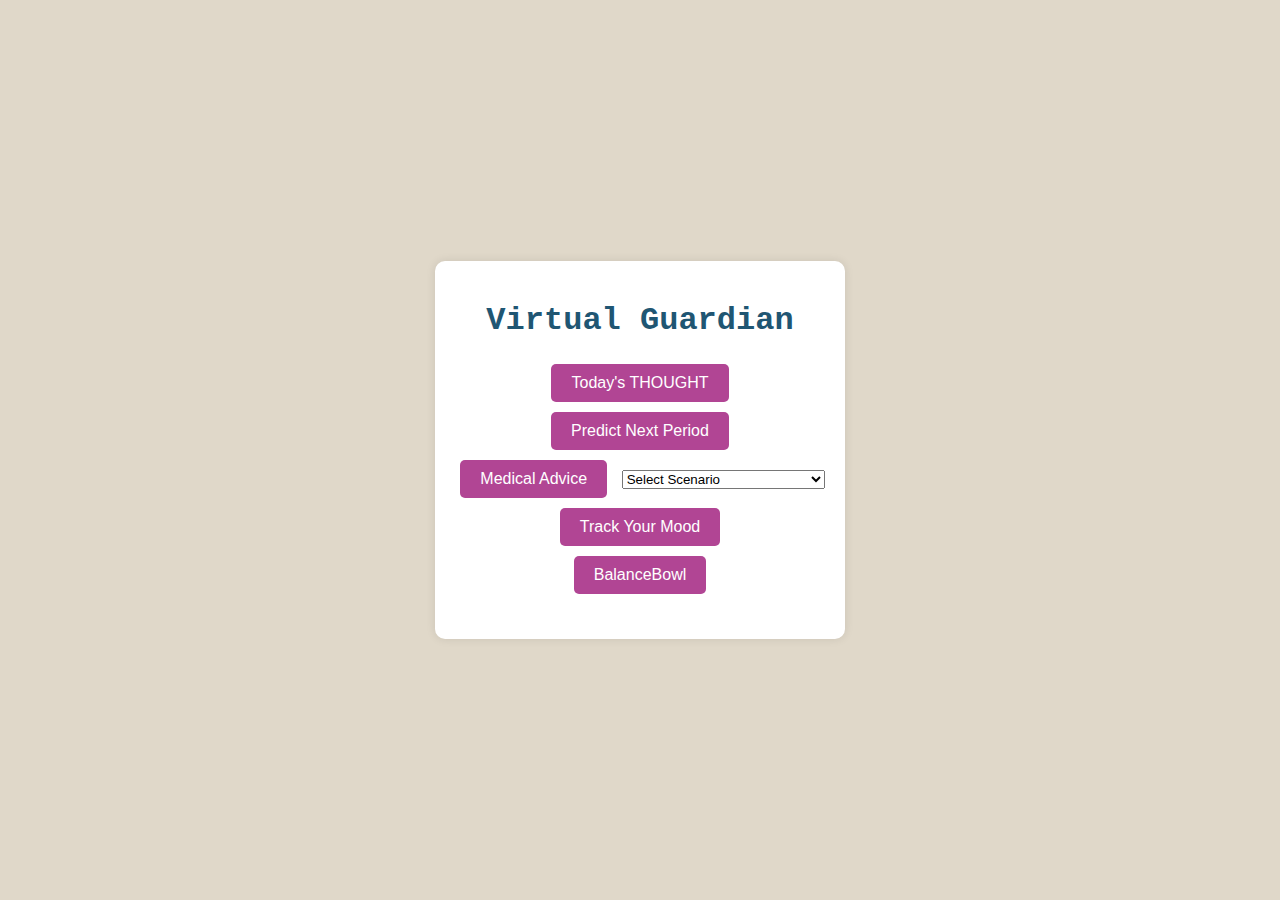
<file: index.html>
<!DOCTYPE html>
<html lang="en">
<head>
    <meta charset="UTF-8">
    <meta name="viewport" content="width=device-width, initial-scale=1.0">
    <link rel="stylesheet" href="style.css">
    <title>Virtual Guardian</title>
</head>
<body>
    <div class="container">
        <h1>Virtual Guardian</h1>
    
        <div>
            <p id="adviceDisplay"></p>
            <button onclick="getAdvice()">Today's THOUGHT</button>
            
        </div>
        <div>
            <button onclick="redirectNextPeriod()">Predict Next Period</button>
        </div>

    
        <div id="scenarioDropdown">
            <button onclick="redirectToScenario()">Medical Advice</button>
            <select id="scenarios" onchange="redirectToScenario()">
                <option value="" selected disabled>Select Scenario</option>
                <option value="low_flow_rate.html">Low Flow Rate Scenario</option>
                <option value="high_flow_rate.html">High Flow Rate Scenario</option>
                <option value="heavy_stomach_pain.html">Heavy Stomach Pain Scenario</option>
                <option value="irregular_periods.html">Irregular Periods Scenario</option>
            </select>
        </div>
        

        <div id="periodTracker">
           
            <button onclick="redirectToMoodPage()">Track Your Mood</button>
        

        <div id="healthyFoods">
            
            <button onclick="redirectToFood()">BalanceBowl</button>
            <p id="healthyFoodsList"></p>
        </div>
    </div>
</div>
    <script src="script.js"></script>
</body>
</html>
</file>
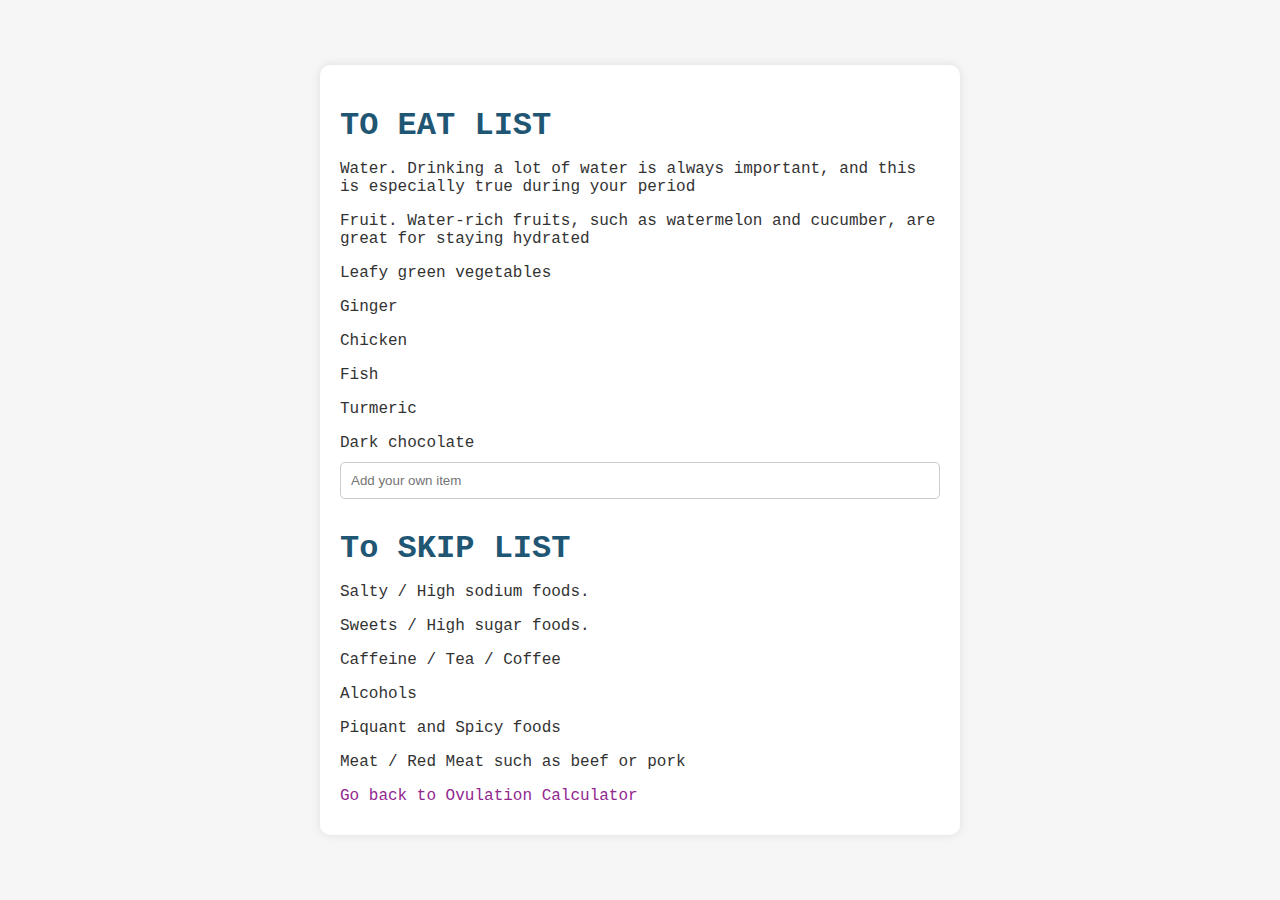
<file: food.html>
<!DOCTYPE html>
<html lang="en">
<head>
    <meta charset="UTF-8">
    <meta name="viewport" content="width=device-width, initial-scale=1.0">
    <style>
        body {
            font-family: 'Courier New', monospace;
            background-color: #f6f6f6;
            margin: 0;
            display: flex;
            justify-content: center;
            align-items: center;
            height: 100vh;
        }

        .container {
            text-align: left;
            background-color: #fff;
            padding: 20px;
            border-radius: 10px;
            box-shadow: 0 0 10px rgba(0, 0, 0, 0.1);
            transition: box-shadow 0.3s ease-in-out;
            max-width: 600px;
            width: 100%;
        }

        .container:hover {
            box-shadow: 0 0 20px rgba(0, 0, 0, 0.2);
        }

        h1 {
            color: #1f5673;
            margin-bottom: 10px;
            animation: slideDown 1s ease-in-out;
        }

        p {
            color: #333;
            font-size: 16px;
            margin-bottom: 10px;
            animation: slideDown 1s ease-in-out; /* Slide down animation for each <p> */
        }

        a {
            color: #92278f;
            text-decoration: none;
            transition: color 0.3s ease-in-out;
        }

        a:hover {
            color: #b14594;
        }

        /* Keyframes for slideDown animation */
        @keyframes slideDown {
            from {
                transform: translateY(-20px);
                opacity: 0;
            }
            to {
                transform: translateY(0);
                opacity: 1;
            }
        }

        /* Additional styling for the textbox */
        input[type="text"] {
            width: 100%;
            padding: 10px;
            margin-bottom: 10px;
            box-sizing: border-box;
            border: 1px solid #ccc;
            border-radius: 5px;
            transition: border-color 0.3s ease-in-out;
        }

        input[type="text"]:focus {
            border-color: #92278f;
        }
    </style>
    <title>Low Flow Rate Scenario</title>
</head>
<body>
    <div class="container">
        <h1>TO EAT LIST</h1>
        <div color="red">
        <p>Water. Drinking a lot of water is always important, and this is especially true during your period</p>
        <p>Fruit. Water-rich fruits, such as watermelon and cucumber, are great for staying hydrated</p>
        <p>Leafy green vegetables</p>
        <p>Ginger</p>
        <p>Chicken</p>
        <p>Fish</p>
        <p>Turmeric</p>
        <p>Dark chocolate</p>
</div>
        <!-- Adding a simple textbox -->
        <input type="text" placeholder="Add your own item">

        <h1>To SKIP LIST</h1>
        <p>Salty / High sodium foods.</p>
        <p>Sweets / High sugar foods. </p>
        <p>Caffeine / Tea / Coffee</p>
        <p>Alcohols</p>
        <p>Piquant and Spicy foods</p>
        <p>Meat / Red Meat such as beef or pork</p>
        <p><a href="index.html">Go back to Ovulation Calculator</a></p>
    </div>
</body>
</html>
</file>
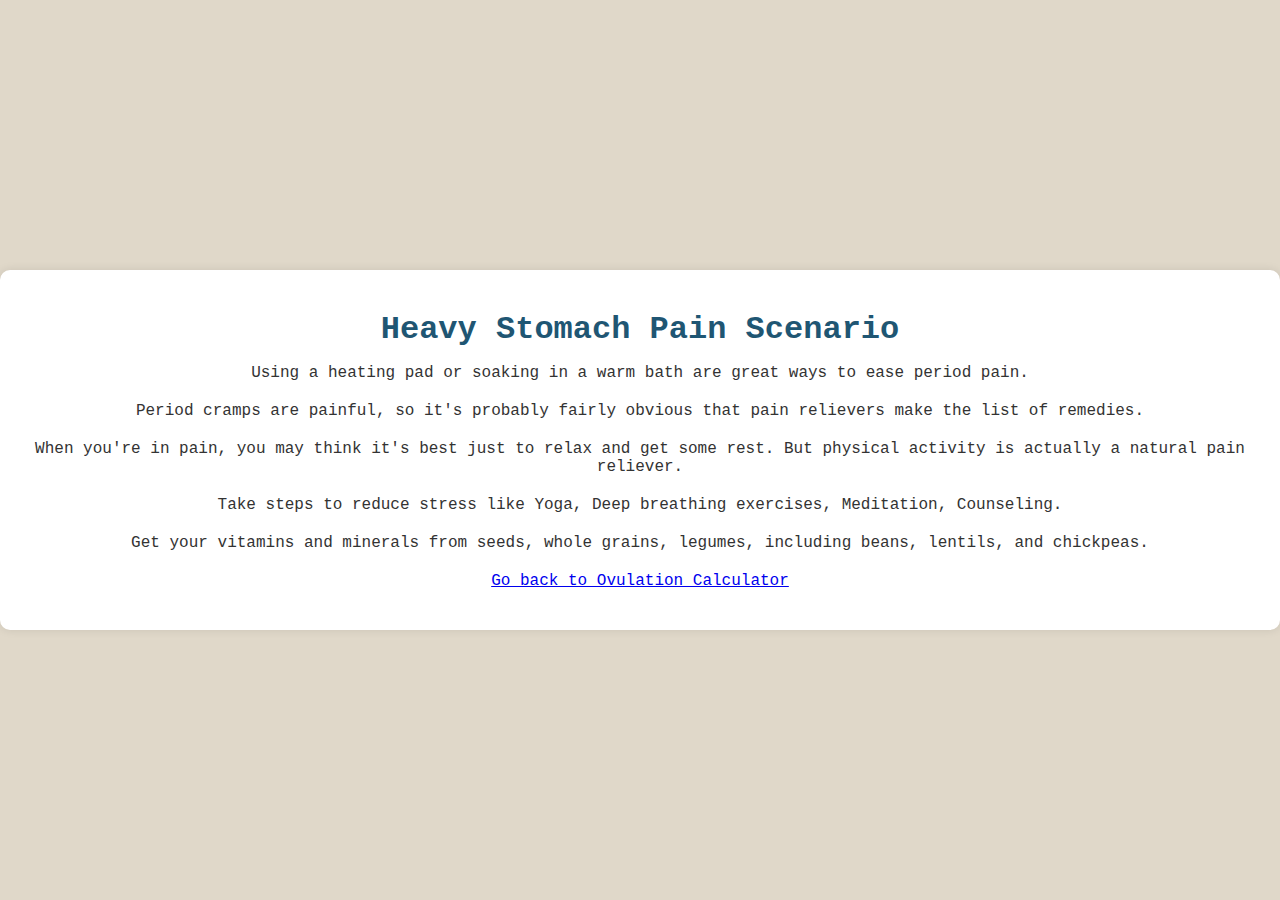
<file: heavy_stomach_pain.html>
<!DOCTYPE html>
<html lang="en">
<head>
    <meta charset="UTF-8">
    <meta name="viewport" content="width=device-width, initial-scale=1.0">
    <link rel="stylesheet" href="style.css">
    <title>Heavy Stomach Pain Scenario</title>
</head>
<body>
    <div class="container">
        <h1>Heavy Stomach Pain Scenario</h1>
        <p>Using a heating pad or soaking in a warm bath are great ways to ease period pain.</p>
        <p>Period cramps are painful, so it's probably fairly obvious that pain relievers make the list of remedies.</p>
        <p>When you're in pain, you may think it's best just to relax and get some rest. But physical activity is actually a natural pain reliever.</p>
        <p>Take steps to reduce stress like Yoga, Deep breathing exercises, Meditation, Counseling.</p>
        <p>Get your vitamins and minerals from seeds, whole grains, legumes, including beans, lentils, and chickpeas.</p>
        <p><a href="index.html">Go back to Ovulation Calculator</a></p>
    </div>
</body>
</html>
</file>
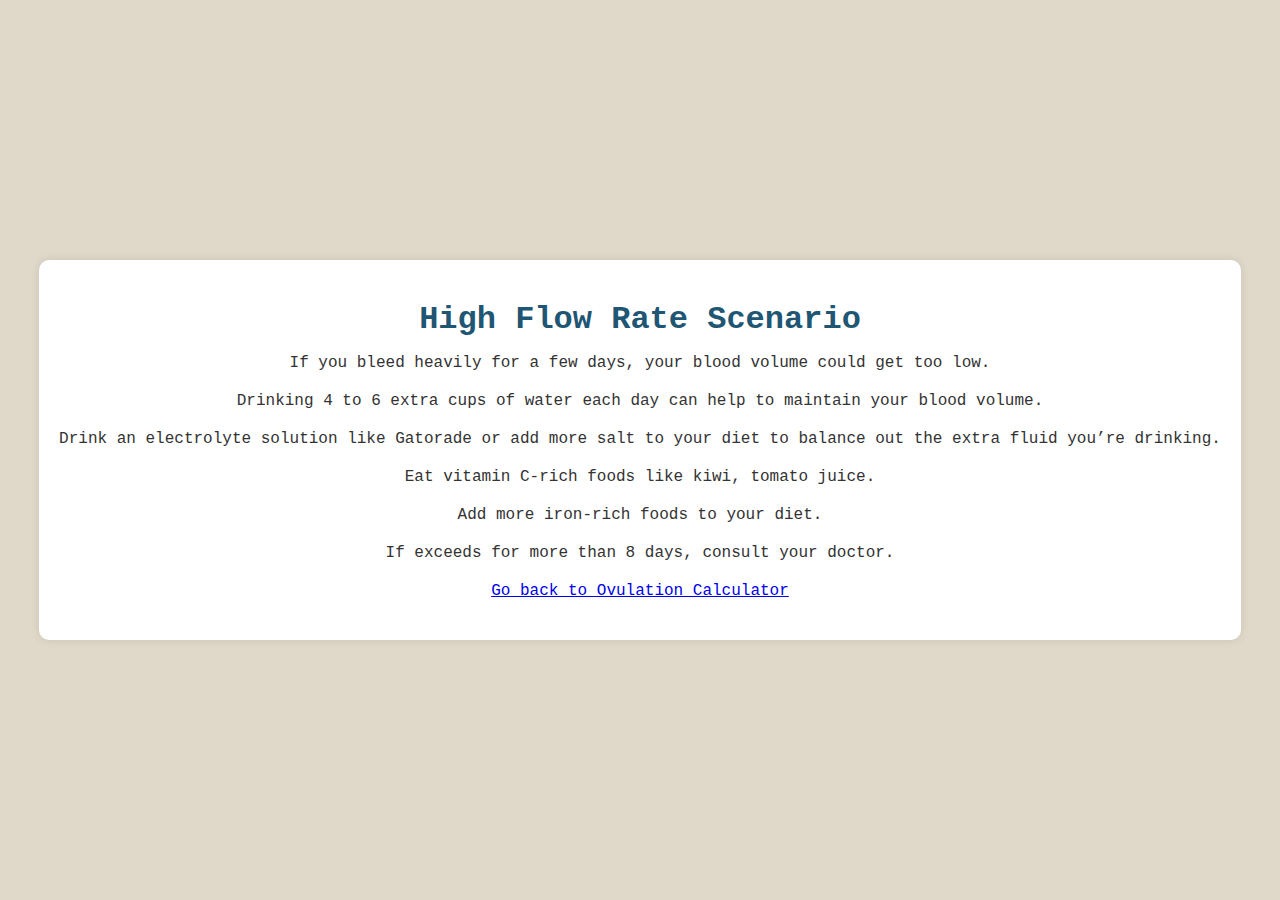
<file: high_flow_rate.html>
<!DOCTYPE html>
<html lang="en">
<head>
    <meta charset="UTF-8">
    <meta name="viewport" content="width=device-width, initial-scale=1.0">
    <link rel="stylesheet" href="style.css">
    <title>High Flow Rate Scenario</title>
</head>
<body>
    <div class="container">
        <h1>High Flow Rate Scenario</h1>
        <p>If you bleed heavily for a few days, your blood volume could get too low.</p>
        <p>Drinking 4 to 6 extra cups of water each day can help to maintain your blood volume.</p>
        <p>Drink an electrolyte solution like Gatorade or add more salt to your diet to balance out the extra fluid you’re drinking.</p>
        <p>Eat vitamin C-rich foods like kiwi, tomato juice.</p>
        <p>Add more iron-rich foods to your diet.</p>
        <p>If exceeds for more than 8 days, consult your doctor.</p>
        <p><a href="index.html">Go back to Ovulation Calculator</a></p>
    </div>
</body>
</html>
</file>
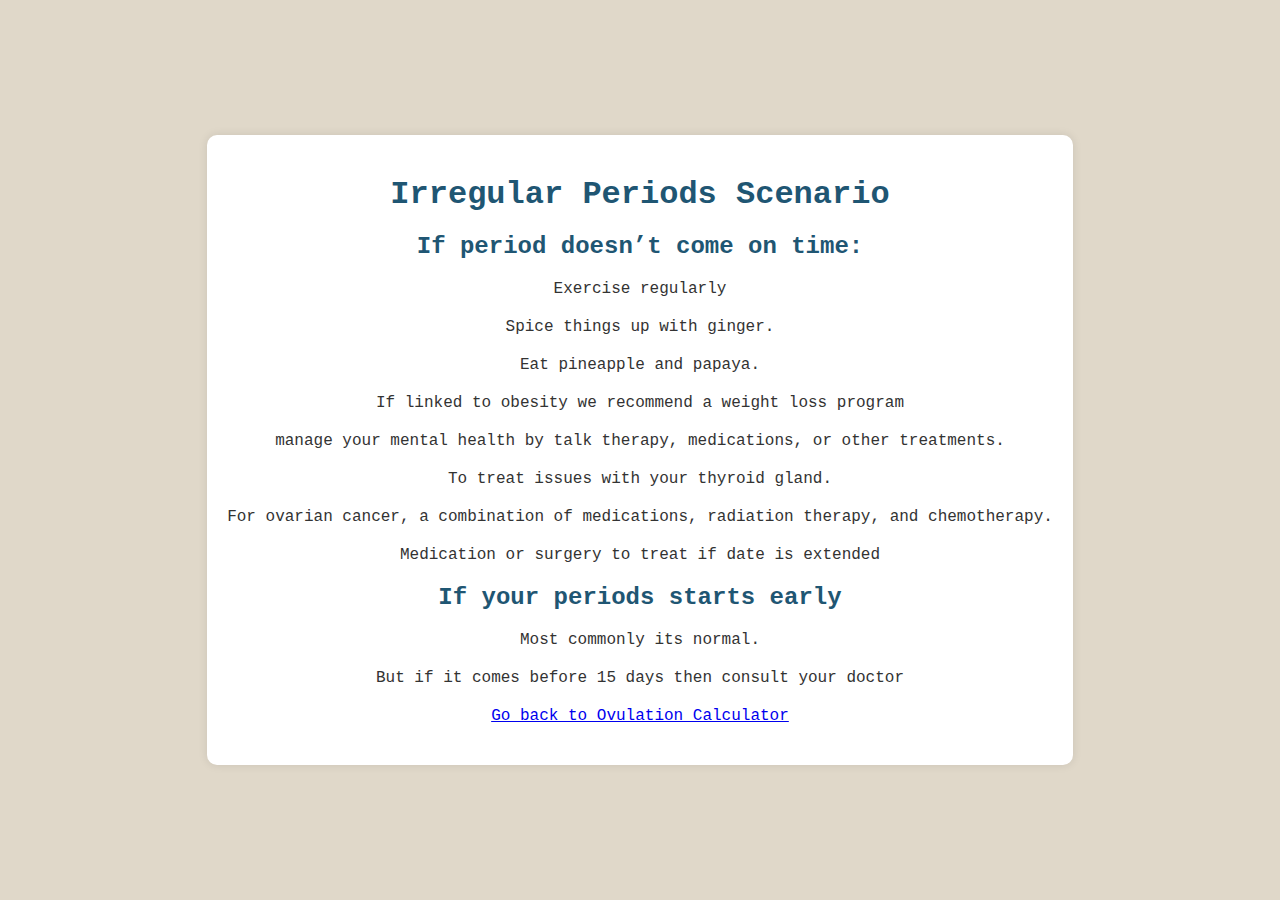
<file: irregular_periods.html>
<!DOCTYPE html>
<html lang="en">
<head>
    <meta charset="UTF-8">
    <meta name="viewport" content="width=device-width, initial-scale=1.0">
    <link rel="stylesheet" href="style.css">
    <title>Irregular Periods Scenario</title>
</head>
<body>
    <div class="container">
        <h1>Irregular Periods Scenario</h1>
      <h2>If period doesn’t come on time:</h2>
     <p>Exercise regularly</p>
     <p>Spice things up with ginger. </p>
     <p>Eat pineapple and papaya.</p> 
     <p>If linked to obesity we recommend a weight loss program</p>
     <p>manage your mental health by talk therapy, medications, or other treatments.</p>
     <p>To treat issues with your thyroid gland.</p>
<p>For ovarian cancer, a combination of medications, radiation therapy, and chemotherapy.</p>
<p>Medication or surgery to treat if date is extended</p>

      <h2>If your periods starts early</h2>
      <p>Most commonly its normal.</p>
      <p>But if it comes before 15 days then consult your doctor</p>
        <p><a href="index.html">Go back to Ovulation Calculator</a></p>
    </div>
</body>
</html>
</file>
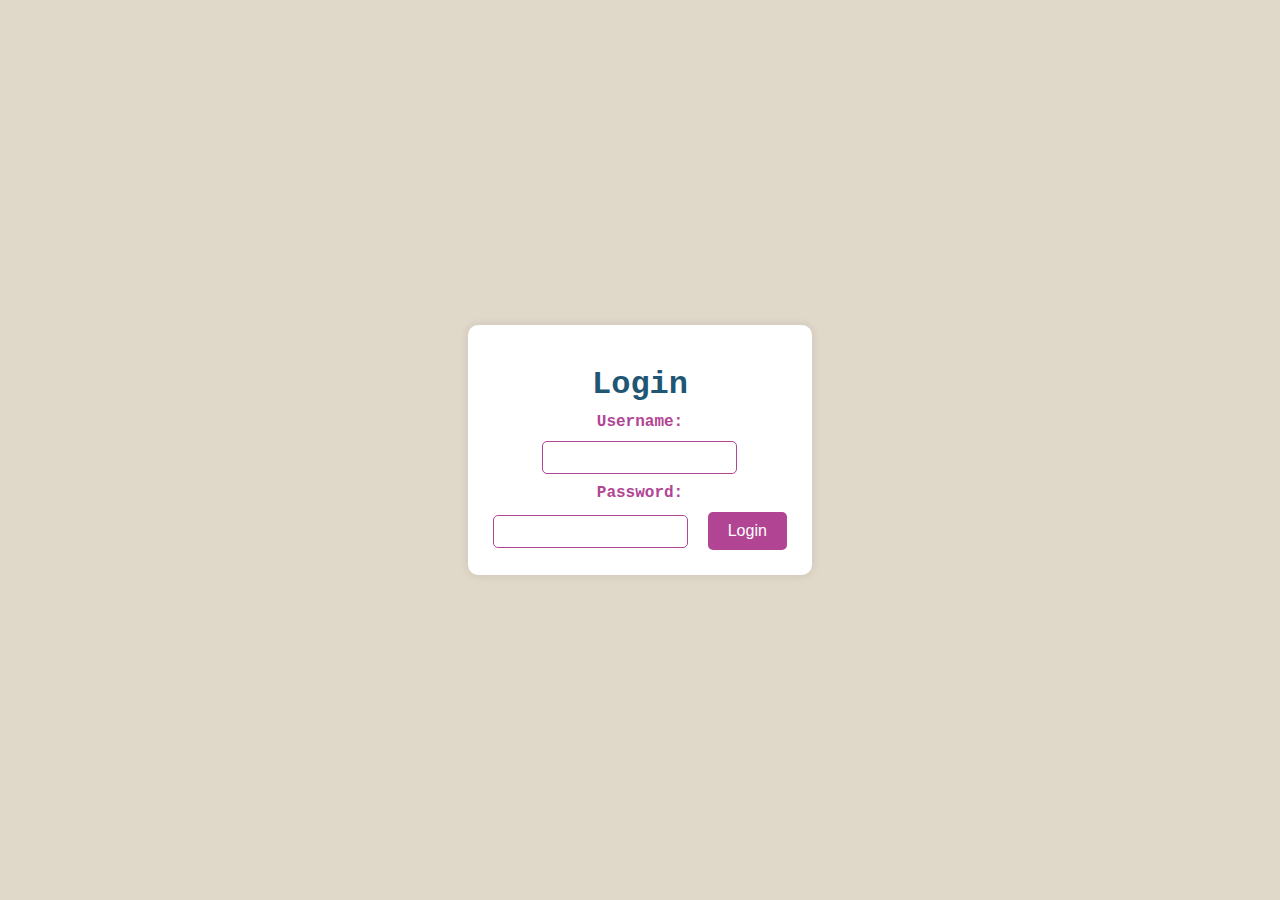
<file: login.html>
<!-- login.html -->
<!DOCTYPE html>
<html lang="en">
<head>
    <meta charset="UTF-8">
    <meta name="viewport" content="width=device-width, initial-scale=1.0">
    <link rel="stylesheet" href="style.css">
    <title>Login</title>
</head>
<body>
    <div class="container">
        <h1>Login</h1>
        <form id="loginForm" onsubmit="login(event)">
            <label for="username">Username:</label>
            <input type="text" id="username" required>

            <label for="password">Password:</label>
            <input type="password" id="password" required>

            <button type="submit">Login</button>
        </form>
    </div>

    <script src="script.js"></script>
</body>
</html>
</file>
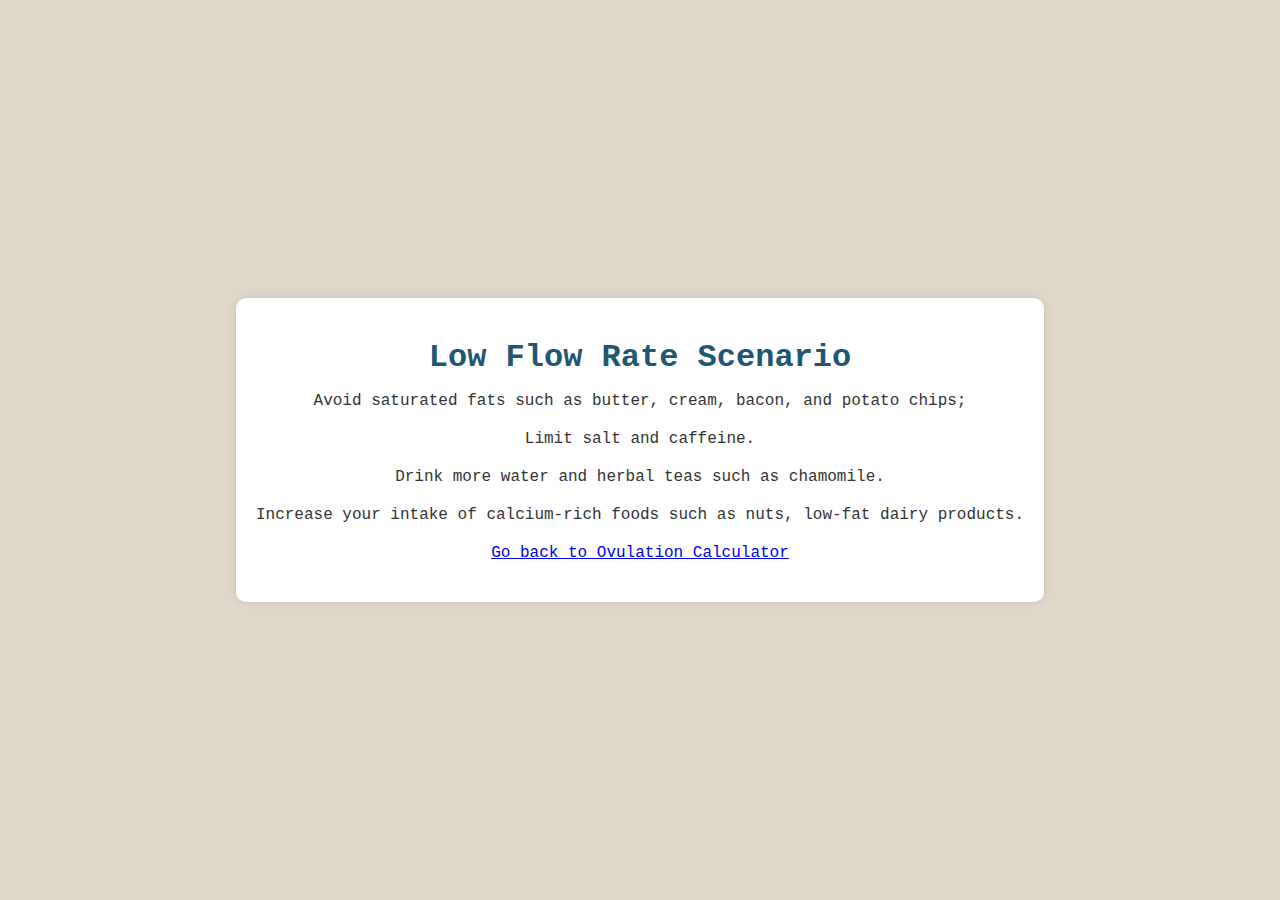
<file: low_flow_rate.html>
<!DOCTYPE html>
<html lang="en">
<head>
    <meta charset="UTF-8">
    <meta name="viewport" content="width=device-width, initial-scale=1.0">
    <link rel="stylesheet" href="style.css">
    <title>Low Flow Rate Scenario</title>
</head>
<body>
    <div class="container">
        <h1>Low Flow Rate Scenario</h1>
        <p>Avoid saturated fats such as butter, cream, bacon, and potato chips;</p>
        <p>Limit salt and caffeine.</p>
        <p>Drink more water and herbal teas such as chamomile.</p>
        <p>Increase your intake of calcium-rich foods such as nuts, low-fat dairy products.</p>
        <p><a href="index.html">Go back to Ovulation Calculator</a></p>
    </div>
</body>
</html>
</file>
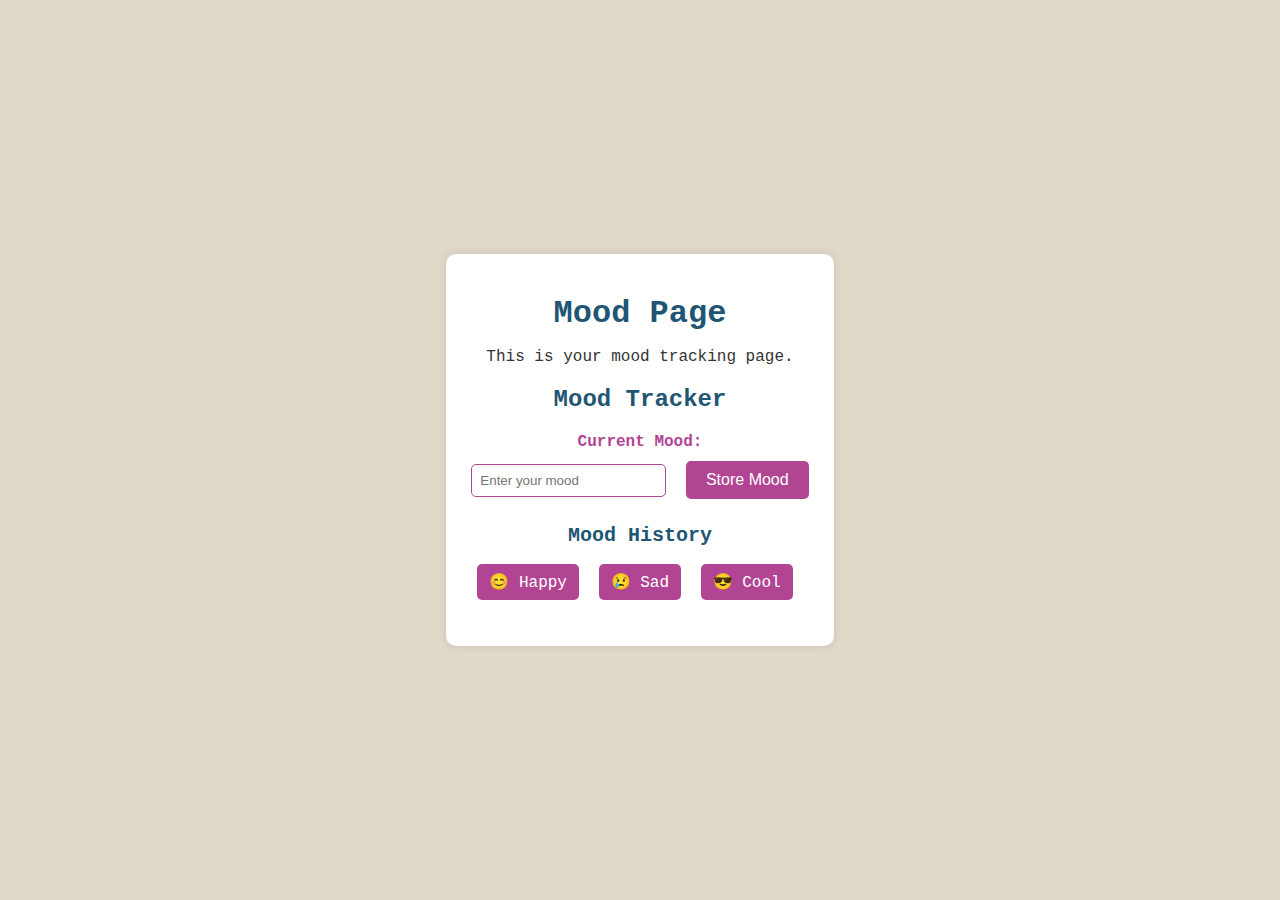
<file: moodpage.html>
<!DOCTYPE html>
<html lang="en">
<head>
    <meta charset="UTF-8">
    <meta name="viewport" content="width=device-width, initial-scale=1.0">
    <link rel="stylesheet" href="style.css">
    <title>Mood Page</title>
</head>
<body>
    <div class="container">
        <h1>Mood Page</h1>
        <p>This is your mood tracking page.</p>
        <div id="moodTracker">
            <h2>Mood Tracker</h2>
            <label for="currentMood">Current Mood:</label>
            <input type="text" id="currentMood" placeholder="Enter your mood">
            <button onclick="storeMood()">Store Mood</button>
        </div>
        
        <div id="moodHistory">
            <h2>Mood History</h2>
            <ul id="moodList">
                <!-- Example entries with emojis -->
                <li>😊 Happy</li>
                <li>😢 Sad</li>
                <li>😎 Cool</li>
                <!-- Add more list items with corresponding emojis as needed -->
            </ul>
        </div>
    </div>

    <script src="script.js"></script>
</body>
</html>
</file>
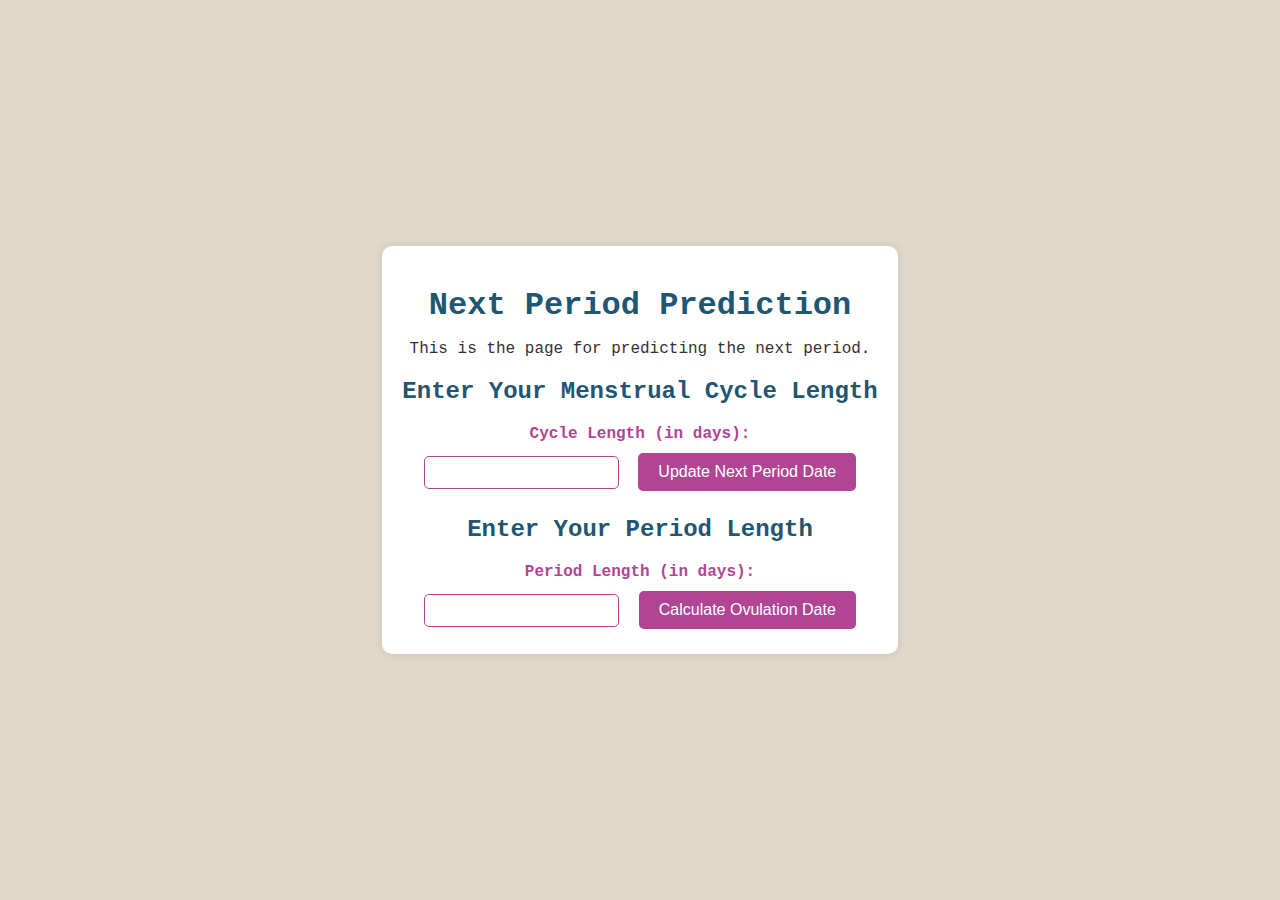
<file: nextperiod.html>
<!DOCTYPE html>
<html lang="en">
<head>
    <meta charset="UTF-8">
    <meta name="viewport" content="width=device-width, initial-scale=1.0">
    <link rel="stylesheet" href="style.css">
    <title>Next Period Prediction</title>
</head>
<body>
    <div class="container">
        <h1>Next Period Prediction</h1>
        <p>This is the page for predicting the next period.</p>
        <div id="cycleInput">
            <h2>Enter Your Menstrual Cycle Length</h2>
            <label for="cycleLength">Cycle Length (in days):</label>
            <input type="number" id="cycleLength" min="1" required>
            <button onclick="updateNextPeriod()">Update Next Period Date</button>
        </div>

        <div id="futurePeriodInfo">
            <!-- This will be updated dynamically -->
        </div>
    
        <div id="cycleInput">
            <h2>Enter Your Period Length</h2>
            <label for="cycleLength">Period Length (in days):</label>
            <input type="number" id="cycleLength" min="1" required>
            <button onclick="calculateOvulation()">Calculate Ovulation Date</button>
        </div>

        <div id="ovulationInfo">
            <!-- This will be updated dynamically -->
        </div>


    </div>

    <script src="script.js"></script>
</body>
</html>
</file>
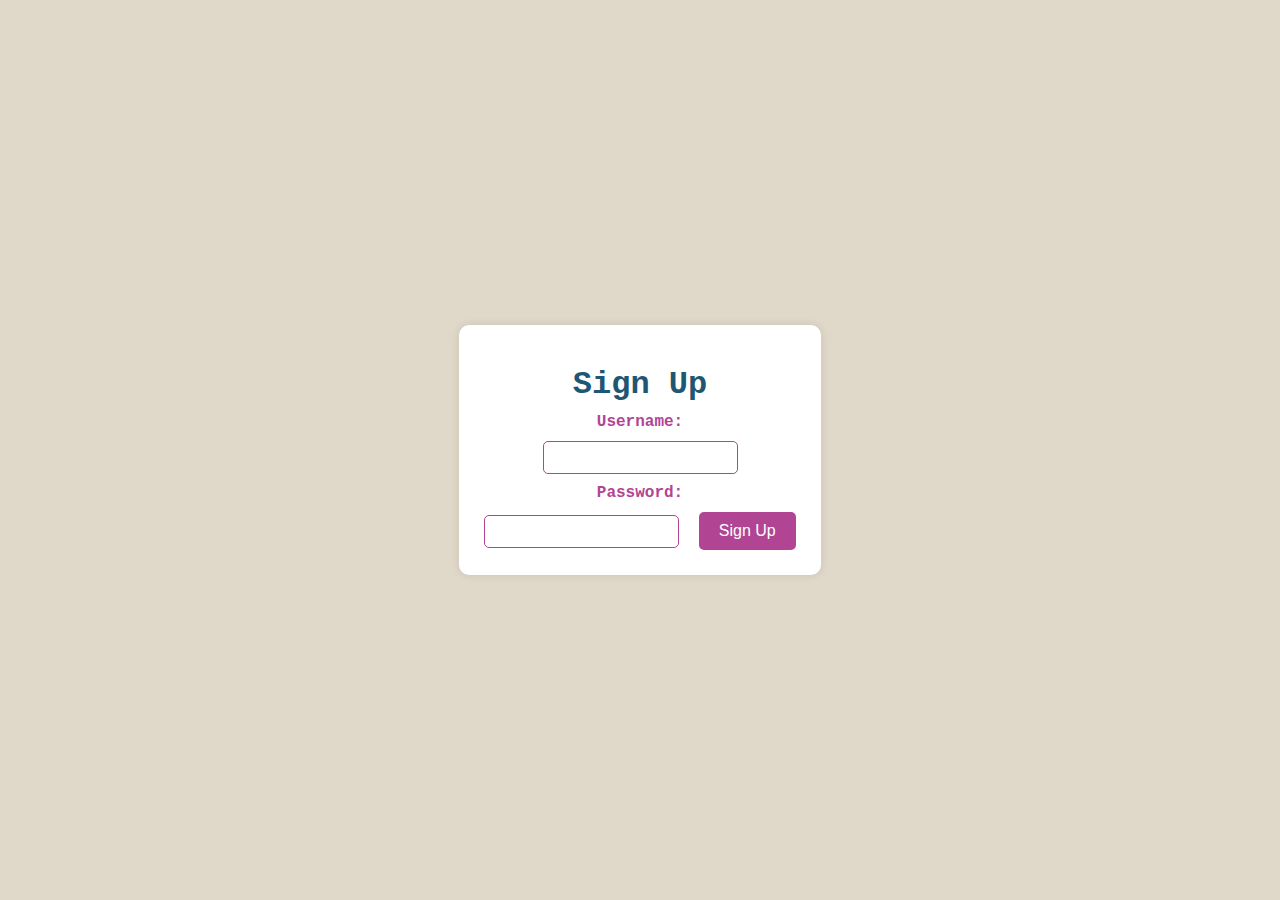
<file: signup.html>
<!-- signup.html -->
<!DOCTYPE html>
<html lang="en">
<head>
    <meta charset="UTF-8">
    <meta name="viewport" content="width=device-width, initial-scale=1.0">
    <link rel="stylesheet" href="style.css">
    <title>Sign Up</title>
</head>
<body>
    <div class="container">
        <h1>Sign Up</h1>
        <form id="signupForm" onsubmit="signup(event)">
            <label for="username">Username:</label>
            <input type="text" id="username" required>

            <label for="password">Password:</label>
            <input type="password" id="password" required>

            <button type="submit">Sign Up</button>
        </form>
    </div>

    <script src="script.js"></script>
</body>
</html>
</file>
<file: style.css>
body {
    font-family: 'Courier New', monospace;
    background-color: #e0d8c9; /* Light beige background color */
    margin: 0;
    display: flex;
    justify-content: center;
    align-items: center;
    height: 100vh;
}

.container {
    text-align: center;
    background-color: #fff;
    padding: 20px;
    border-radius: 10px;
    box-shadow: 0 0 10px rgba(0, 0, 0, 0.1);
    transition: box-shadow 0.3s ease-in-out; /* Smooth transition for box-shadow */
}

.container:hover {
    box-shadow: 0 0 20px rgba(0, 0, 0, 0.2); /* Box-shadow on hover */
}

h1 {
    color: #1f5673; /* Dark blue color for h1 */
    margin-bottom: 10px;
    animation: slideDown 1s ease-in-out;
}

p {
    color: #333;
    font-size: 16px;
    margin-bottom: 20px;
    animation: slideUp 1s ease-in-out;
}

button, h2, label {
    animation: slideDown 1s ease-in-out;
}

button {
    background-color: #b14594; /* Purple color */
    color: #fff; /* White text color */
    padding: 10px 20px;
    border: none;
    border-radius: 5px;
    cursor: pointer;
    font-size: 16px;
    margin: 5px;
    transition: background-color 0.3s ease-in-out; /* Smooth transition for background-color */
}

button:hover {
    background-color: #92278f; /* Darker purple on hover */
}

input {
    padding: 8px;
    margin: 5px;
    border: 1px solid #b14594; /* Purple border for input */
    border-radius: 5px;
}

label {
    display: block;
    margin: 5px;
    font-weight: bold;
    color: #b14594; /* Purple color for label */
}

h2 {
    color: #1f5673; /* Dark blue color for h2 */
    transition: color 0.3s ease-in-out; /* Smooth transition for color */
}

h2:hover {
    color: #143c55; /* Darker blue on hover */
}

.dropdown-content {
    display: none;
    position: absolute;
    background-color: #f9f9f9;
    min-width: 160px;
    box-shadow: 0 8px 16px 0 rgba(0,0,0,0.2);
    z-index: 1;
}

/* Additional styles for moodHistory and moodList */
#moodHistory {
    margin-top: 20px;
}

#moodHistory h2 {
    font-size: 20px;
    color: #1f5673; /* Dark blue color for h2 */
    transition: color 0.3s ease-in-out; /* Smooth transition for color */
}

#moodList {
    padding: 0;
}

#moodList li {
    display: inline-block;
    margin-right: 10px;
    margin-bottom: 10px;
    padding: 8px 12px;
    border-radius: 5px;
    font-size: 16px;
    color: #fff;
    background-color: #b14594; /* Purple color for moodList background */
    transition: background-color 0.3s ease-in-out; /* Smooth transition for background-color */

    /* Animation for each mood item */
    animation: flyIn 1s ease-in-out, moveAround 3s infinite linear;
}

#moodList li:hover {
    background-color: #92278f; /* Darker purple on hover */
}

/* Keyframes for flyIn animation */
@keyframes flyIn {
    from {
        transform: translateY(-100px);
        opacity: 0;
    }
    to {
        transform: translateY(0);
        opacity: 1;
    }
}

/* Keyframes for moveAround animation */
@keyframes moveAround {
    0%, 100% {
        transform: translateX(0);
    }
    50% {
        transform: translateX(20px);
    }
}

/* Keyframes for slideDown animation */
@keyframes slideDown {
    from {
        transform: translateY(-50px);
        opacity: 0;
    }
    to {
        transform: translateY(0);
        opacity: 1;
    }
}

/* Keyframes for slideUp animation */
@keyframes slideUp {
    from {
        transform: translateY(50px);
        opacity: 0;
    }
    to {
        transform: translateY(0);
        opacity: 1;
    }
}
</file>
